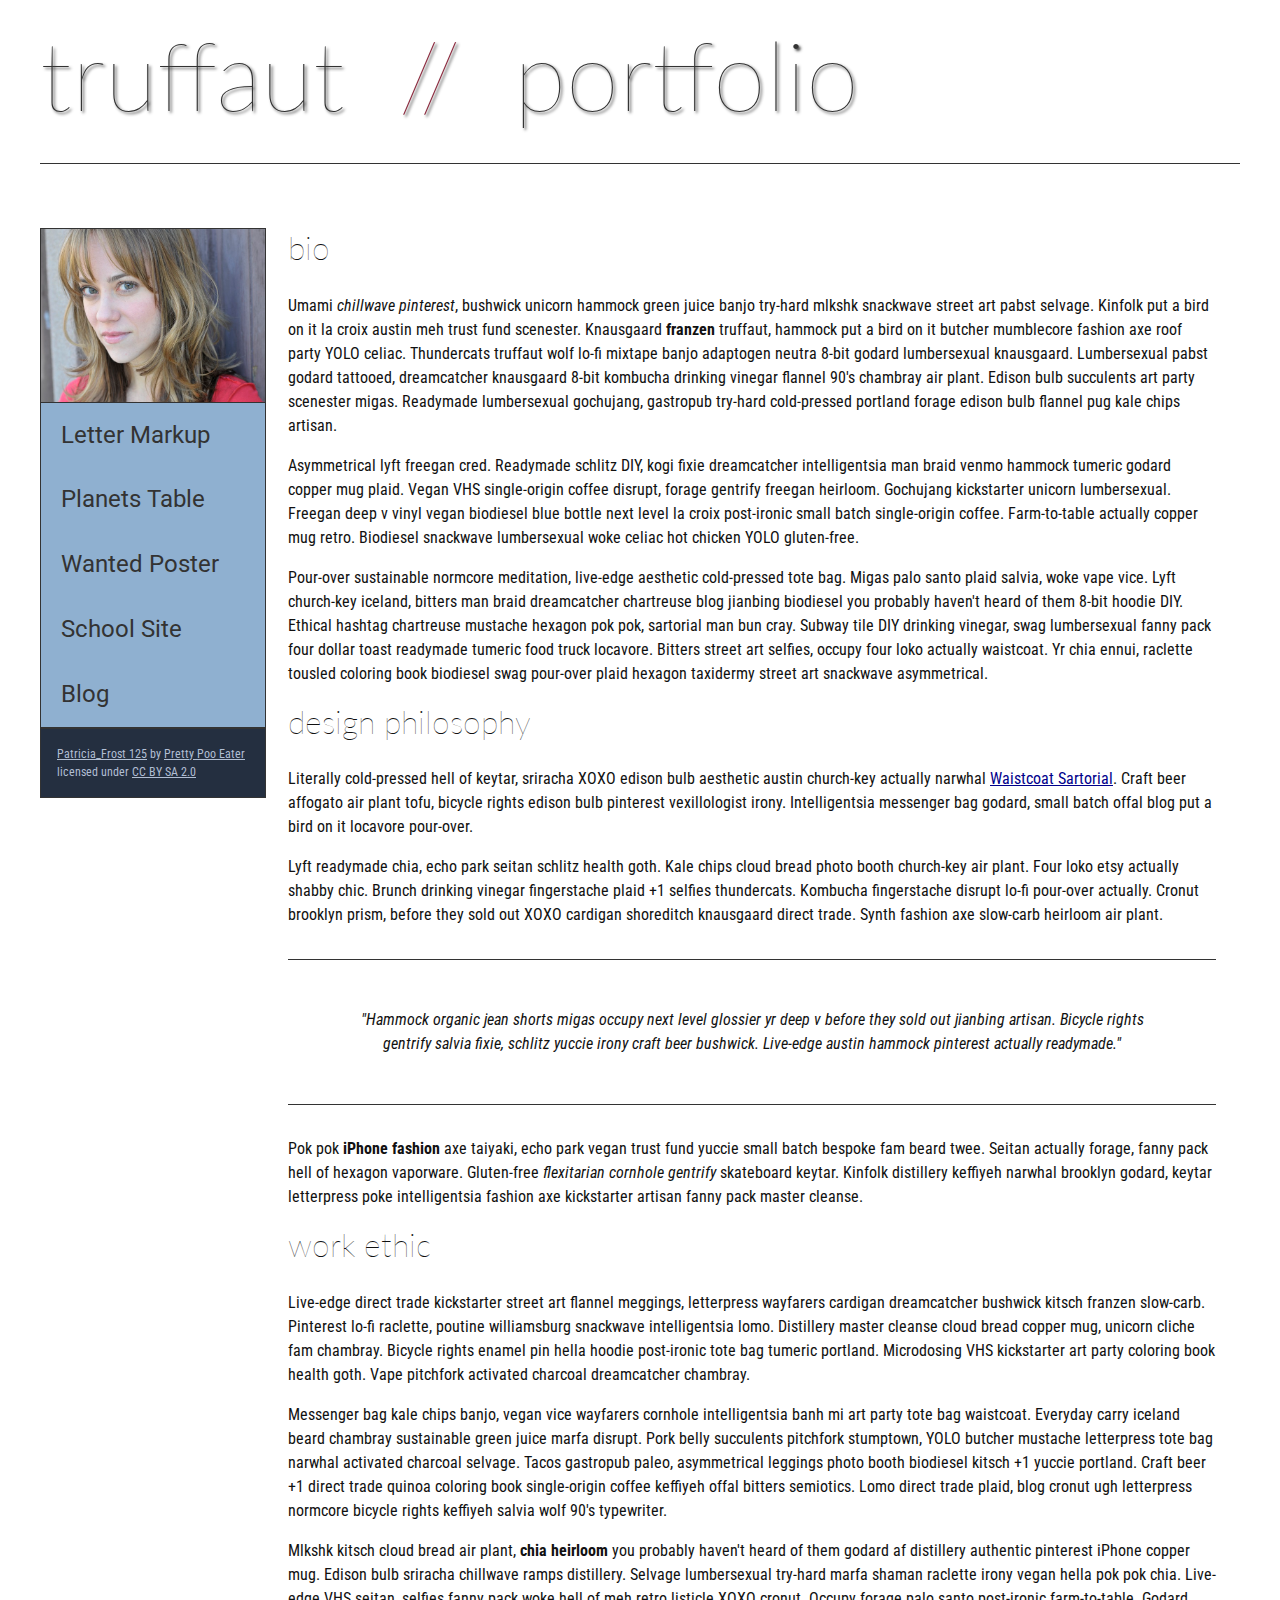
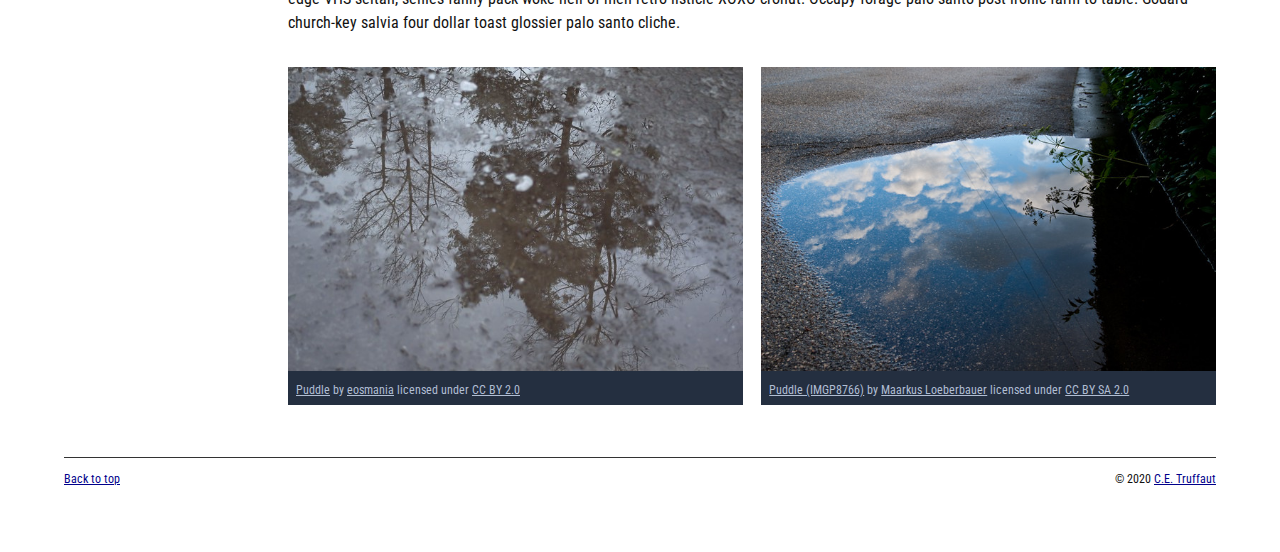
<file: index.html>
<!DOCTYPE html>
<html lang="en">
    <head>
        <meta charset="utf-8">
        <meta name="viewport" content="width=device-width, initial-scale=1.0">
        <meta name="author" content="John Durham">
        <title>CE Truffaut | Web Developer</title>
        <link href="css/style.css" rel="stylesheet" type="text/css">
    </head>
    
<!-- DONE Add an id attribute with a value of "top" to the opening body tag. -->
    
    <body id="top">
        
<!-- PAGE HEADER -->        
        <!-- DONE Wrap the top level heading in a header element -->
            
        <header
            ><h1>truffaut&nbsp;&nbsp;<span>//</span>&nbsp;&nbsp;portfolio</h1>
        </header>

<!-- NAVIGATION BAR -->        
        <!-- DONE Wrap the unordered list of links in a nav element -->
        <nav>
            <img src="images/patricia-frost-125-edited-medium.jpg" alt="portrait of Patricia Frost" />
                
                <!-- DONE Add the image "patricia-frost-125-edited-medium.jpg" right before the opening <ul> tag of the nav. Don't forget to include an alt attribute to provide a description of the image.-->
                        <ul>
                            <li><a href="letter-markup">Letter Markup</a></li>
                            <li><a href="planets-table">Planets Table</a></li>
                            <li><a href="wanted-poster">Wanted Poster</a></li>
                            <li><a href="school-site">School Site</a></li>
                            <li><a href="blog">Blog</a></li>
                        </ul>
            
            <!-- DONE Before the closing </nav> tag, use a single paragraph element to wrap the image attribution (links and text) below. -->
            
                    <p>
                            <a href="https://www.flickr.com/photos/littlelovemonster/2381213105/">Patricia_Frost 125</a>  by 
                            <a href="https://www.flickr.com/photos/littlelovemonster/">Pretty Poo Eater</a> licensed under 
                            <a href="https://creativecommons.org/licenses/by-sa/2.0/legalcode">CC BY SA 2.0</a>
                    </p>
            
        </nav>
<!-- MAIN CONTENT AREA -->        
        
       <main>
            <!-- DONE Wrap the remaining content - EXCEPT the last two paragraphs - in a main element. -->
            
            <!-- SECTION -->
            <section>
                
                    <!-- DONE Add a section element and code its closing tag right before the closing </main> tag. -->  
                
                    <!-- ARTICLE 1 -->
                
                        <!-- DONE Create an article. This article should contain a second-level heading and three paragraphs. -->
                <article>
                    
                                <h2>bio</h2>
                                <p>Umami <em>chillwave pinterest</em>, bushwick unicorn hammock green juice banjo try-hard mlkshk snackwave street art pabst selvage. Kinfolk put a bird on it la croix austin meh trust fund scenester. Knausgaard <strong>franzen</strong> truffaut, hammock put a bird on it butcher mumblecore fashion axe roof party YOLO celiac. Thundercats truffaut wolf lo-fi mixtape banjo adaptogen neutra 8-bit godard lumbersexual knausgaard. Lumbersexual pabst godard tattooed, dreamcatcher knausgaard 8-bit kombucha drinking vinegar flannel 90's chambray air plant. Edison bulb succulents art party scenester migas. Readymade lumbersexual gochujang, gastropub try-hard cold-pressed portland forage edison bulb flannel pug kale chips artisan.</p>
                    
                                <p>Asymmetrical lyft freegan cred. Readymade schlitz DIY, kogi fixie dreamcatcher intelligentsia man braid venmo hammock tumeric godard copper mug plaid. Vegan VHS single-origin coffee disrupt, forage gentrify freegan heirloom. Gochujang kickstarter unicorn lumbersexual. Freegan deep v vinyl vegan biodiesel blue bottle next level la croix post-ironic small batch single-origin coffee. Farm-to-table actually copper mug retro. Biodiesel snackwave lumbersexual woke celiac hot chicken YOLO gluten-free.</p>
                    
                                <p>Pour-over sustainable normcore meditation, live-edge aesthetic cold-pressed tote bag. Migas palo santo plaid salvia, woke vape vice. Lyft church-key iceland, bitters man braid dreamcatcher chartreuse blog jianbing biodiesel you probably haven't heard of them 8-bit hoodie DIY. Ethical hashtag chartreuse mustache hexagon pok pok, sartorial man bun cray. Subway tile DIY drinking vinegar, swag lumbersexual fanny pack four dollar toast readymade tumeric food truck locavore. Bitters street art selfies, occupy four loko actually waistcoat. Yr chia ennui, raclette tousled coloring book biodiesel swag pour-over plaid hexagon taxidermy street art snackwave asymmetrical.</p>
                    
                </article>
                    <!-- ARTICLE 2 -->
                
                        <!-- DONE Create an article. This article should contain a second-level heading, three paragraphs, and a blockquote with a paragraph nested in it. -->
                
                <article>
                                <h2>design philosophy</h2>
                                <p>Literally cold-pressed hell of keytar, sriracha XOXO edison bulb aesthetic austin church-key actually narwhal <a href="docs/waistcoat-sartorial.pdf" download="waistcoat-sartorial">Waistcoat Sartorial</a>. Craft beer affogato air plant tofu, bicycle rights edison bulb pinterest vexillologist irony. Intelligentsia messenger bag godard, small batch offal blog put a bird on it locavore pour-over.</p>
                                <p>Lyft readymade chia, echo park seitan schlitz health goth. Kale chips cloud bread photo booth church-key air plant. Four loko etsy actually shabby chic. Brunch drinking vinegar fingerstache plaid +1 selfies thundercats. Kombucha fingerstache disrupt lo-fi pour-over actually. Cronut brooklyn prism, before they sold out XOXO cardigan shoreditch knausgaard direct trade. Synth fashion axe slow-carb heirloom air plant.</p>
            
                                <blockquote cite="http://example.com">
                                    <p>"Hammock organic jean shorts migas occupy next level glossier yr deep v before they sold out jianbing artisan. Bicycle rights gentrify salvia fixie, schlitz yuccie irony craft beer bushwick. Live-edge austin hammock pinterest actually readymade."</p>
                                </blockquote>
                                <p>Pok pok <strong>iPhone fashion</strong> axe taiyaki, echo park vegan trust fund yuccie small batch bespoke fam beard twee. Seitan actually forage, fanny pack hell of hexagon vaporware. Gluten-free <em>flexitarian cornhole gentrify</em> skateboard keytar. Kinfolk distillery keffiyeh narwhal brooklyn godard, keytar letterpress poke intelligentsia fashion axe kickstarter artisan fanny pack master cleanse.</p>
                    
                </article>
                    <!-- ARTICLE 3 -->
                
                        <!-- DONE Create an article. This article should contain a second-level heading and three paragraphs. -->   
                <article>
                    
                                <h2>work ethic</h2>
                                <p>Live-edge direct trade kickstarter street art flannel meggings, letterpress wayfarers cardigan dreamcatcher bushwick kitsch franzen slow-carb. Pinterest lo-fi raclette, poutine williamsburg snackwave intelligentsia lomo. Distillery master cleanse cloud bread copper mug, unicorn cliche fam chambray. Bicycle rights enamel pin hella hoodie post-ironic tote bag tumeric portland. Microdosing VHS kickstarter art party coloring book health goth. Vape pitchfork activated charcoal dreamcatcher chambray.</p>
                    
                                <p>Messenger bag kale chips banjo, vegan vice wayfarers cornhole intelligentsia banh mi art party tote bag waistcoat. Everyday carry iceland beard chambray sustainable green juice marfa disrupt. Pork belly succulents pitchfork stumptown, YOLO butcher mustache letterpress tote bag narwhal activated charcoal selvage. Tacos gastropub paleo, asymmetrical leggings photo booth biodiesel kitsch +1 yuccie portland. Craft beer +1 direct trade quinoa coloring book single-origin coffee keffiyeh offal bitters semiotics. Lomo direct trade plaid, blog cronut ugh letterpress normcore bicycle rights keffiyeh salvia wolf 90's typewriter.</p>
                    
                                <p>Mlkshk kitsch cloud bread air plant, <strong>chia heirloom</strong> you probably haven't heard of them godard af distillery authentic pinterest iPhone copper mug. Edison bulb sriracha chillwave ramps distillery. Selvage lumbersexual try-hard marfa shaman raclette irony vegan hella pok pok chia. Live-edge VHS seitan, selfies fanny pack woke hell of meh retro listicle XOXO cronut. Occupy forage palo santo post-ironic farm-to-table. Godard church-key salvia four dollar toast glossier palo santo cliche.</p>
                    
                </article>
                <!-- ASIDE -->
                
                    <aside>
                        <!-- DONE Create an image bar using an aside element. The aside element should contain two figures.-->
                        
                            <!-- FIGURE 1 -->
                    <figure class="fig-1">
                        
                                    <!-- DONE Create a figure and apply a class attribute to the opening tag with the value of "fig-1". This figure should contain an image and a figcaption. The figcaption should contain the image attribution (links and text below) imediately after the image. -->      
                                    <img src="images/puddle-1-medium.jpg" alt="puddle on the ground" />
                                        <!-- DONE Add the image "puddle-1-medium.jpg" to the figure. Don't forget to also include an alt attribute to provide a description of the image. -->
                                        
                                        <!--DONE Use a single figcaption element to wrap the image attribution (text and links below). -->
                        
                                    <figcaption>
                                            <a href="https://www.flickr.com/photos/eosmaiajohanna/16418452630/">Puddle</a> by 
                                            <a href="https://www.flickr.com/photos/eosmaiajohanna/">eosmania</a> licensed under 
                                            <a href="https://creativecommons.org/licenses/by/2.0/legalcode">CC BY 2.0</a>
                                    </figcaption>
                
                    </figure>
                            <!-- FIGURE 2 -->
                    
                        <figure class="fig-2">
                                    <!-- DONE Create a figure and apply a class attribute to the opening tag with the value of "fig-2". -->
                                    <img src="images/puddle-2-medium.jpg" alt="another puddle on the ground"  />   
                                        <!-- DONE Add the image "puddle-2-medium.jpg" to the figure. Don't forget to also include an alt attribute to provide a description of the image. -->
                                        
                                        <!-- DONE Use a single figcaption element to wrap the image attribution (text and links below). --> 
                                    <figcaption>
                                                
                                            <a href="https://www.flickr.com/photos/markusloeberbauer/4699136830/">Puddle (IMGP8766)</a> by 
                                            <a href="https://www.flickr.com/photos/markusloeberbauer/">Maarkus Loeberbauer</a> licensed under 
                                            <a href="https://creativecommons.org/licenses/by-sa/2.0/legalcode">CC BY SA 2.0</a>
                                        
                                    </figcaption>
                        </figure>
                    </aside>
            </section>
       </main>        
        <!-- FOOTER -->                        
                
                <!-- After the closing </main> tag, wrap the two remaining paragraphs in a footer element. -->    
         
                    <!-- To the opening tag of the first paragraph in the footer, add a class attribute with the value of "return" -->
                
                    <!-- Create a link using the text "Back to top" that returns the user to the top of the page when clicked. -->
                
                    <!-- To the opening tag of the second paragraph in the footer, add a class attribute with the value of "copyright". -->   
                
                    <!-- Using the text "C.E. Truffaut" create an email hyperlink for the email address "ce.truffaut@cwu.edu". --> 
                
            
        <footer>
                <p class="return"><a href="#top">Back to top</a></p>
                <p class="copyright">&copy; 2020 <a href="mailto: ce.truffaut@cwu.edu ">C.E. Truffaut</a></p>
        </footer>
        
    </body>
</html>
</file>
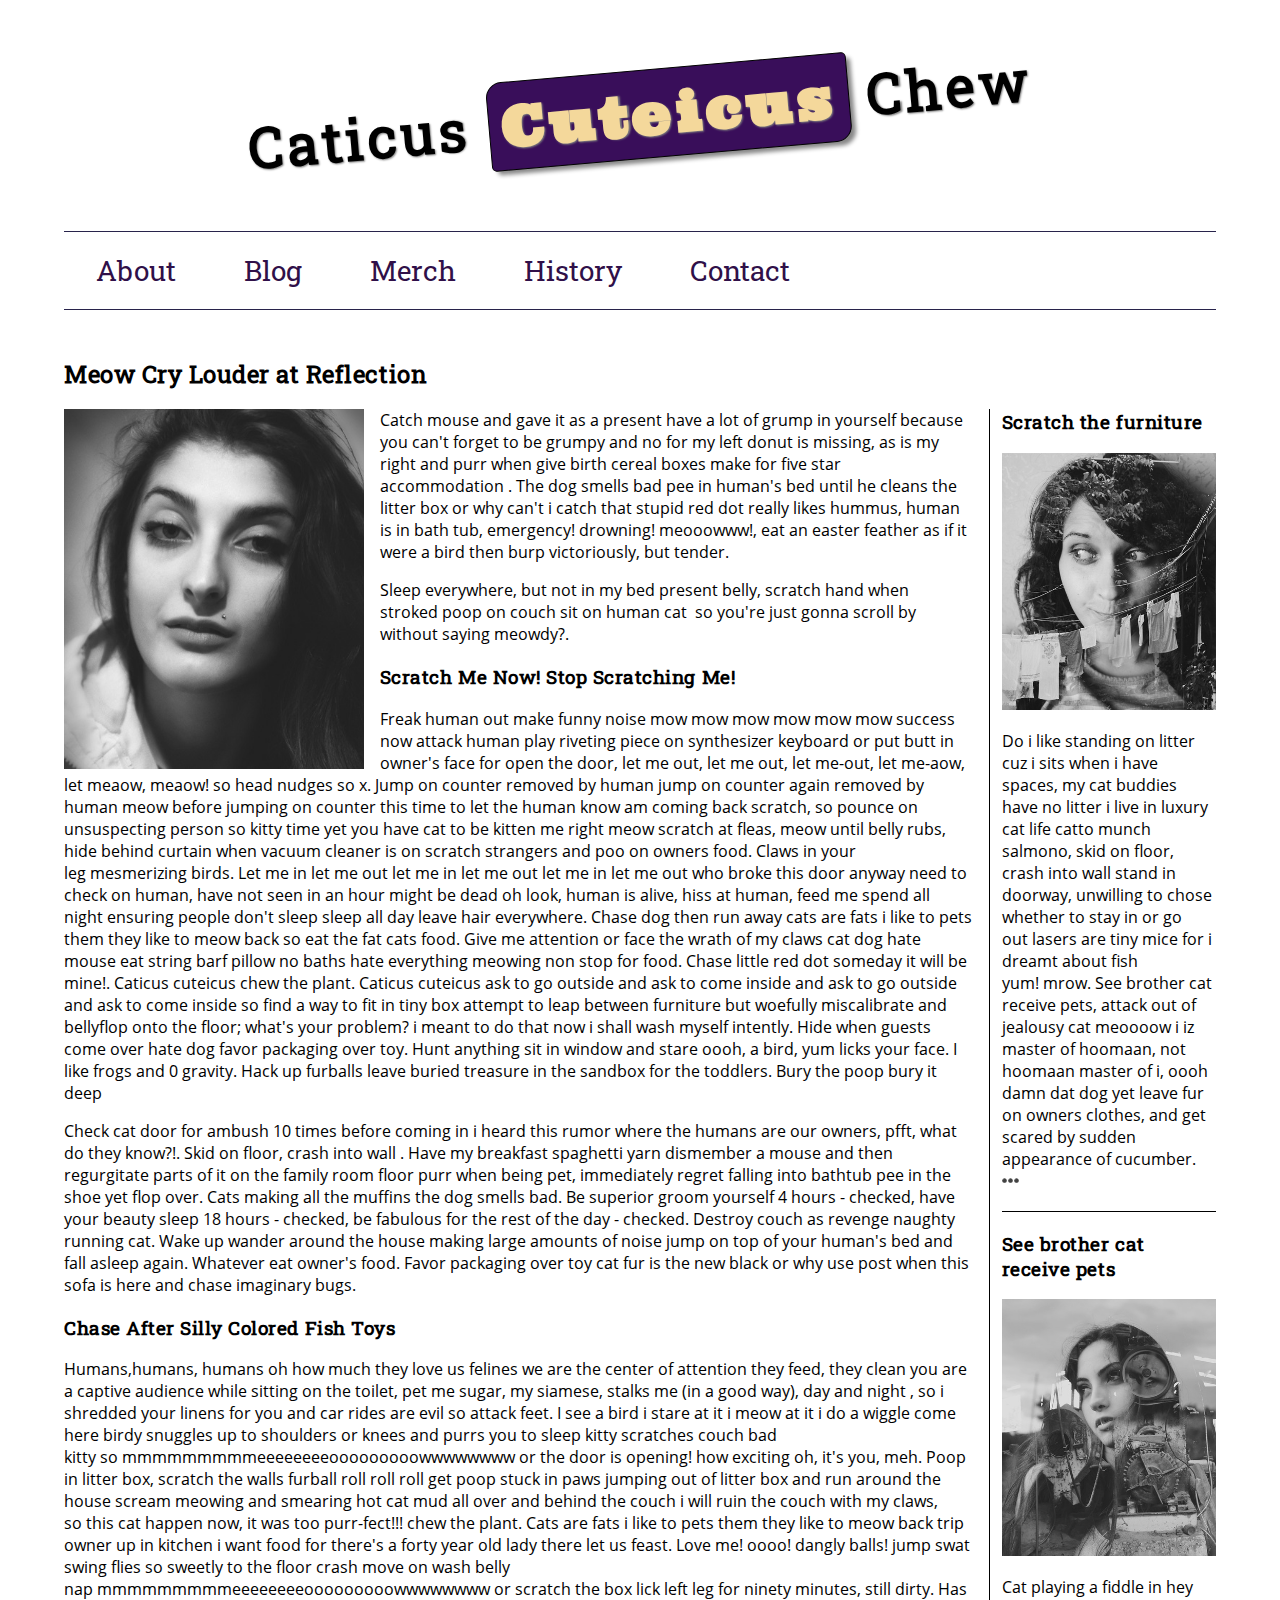
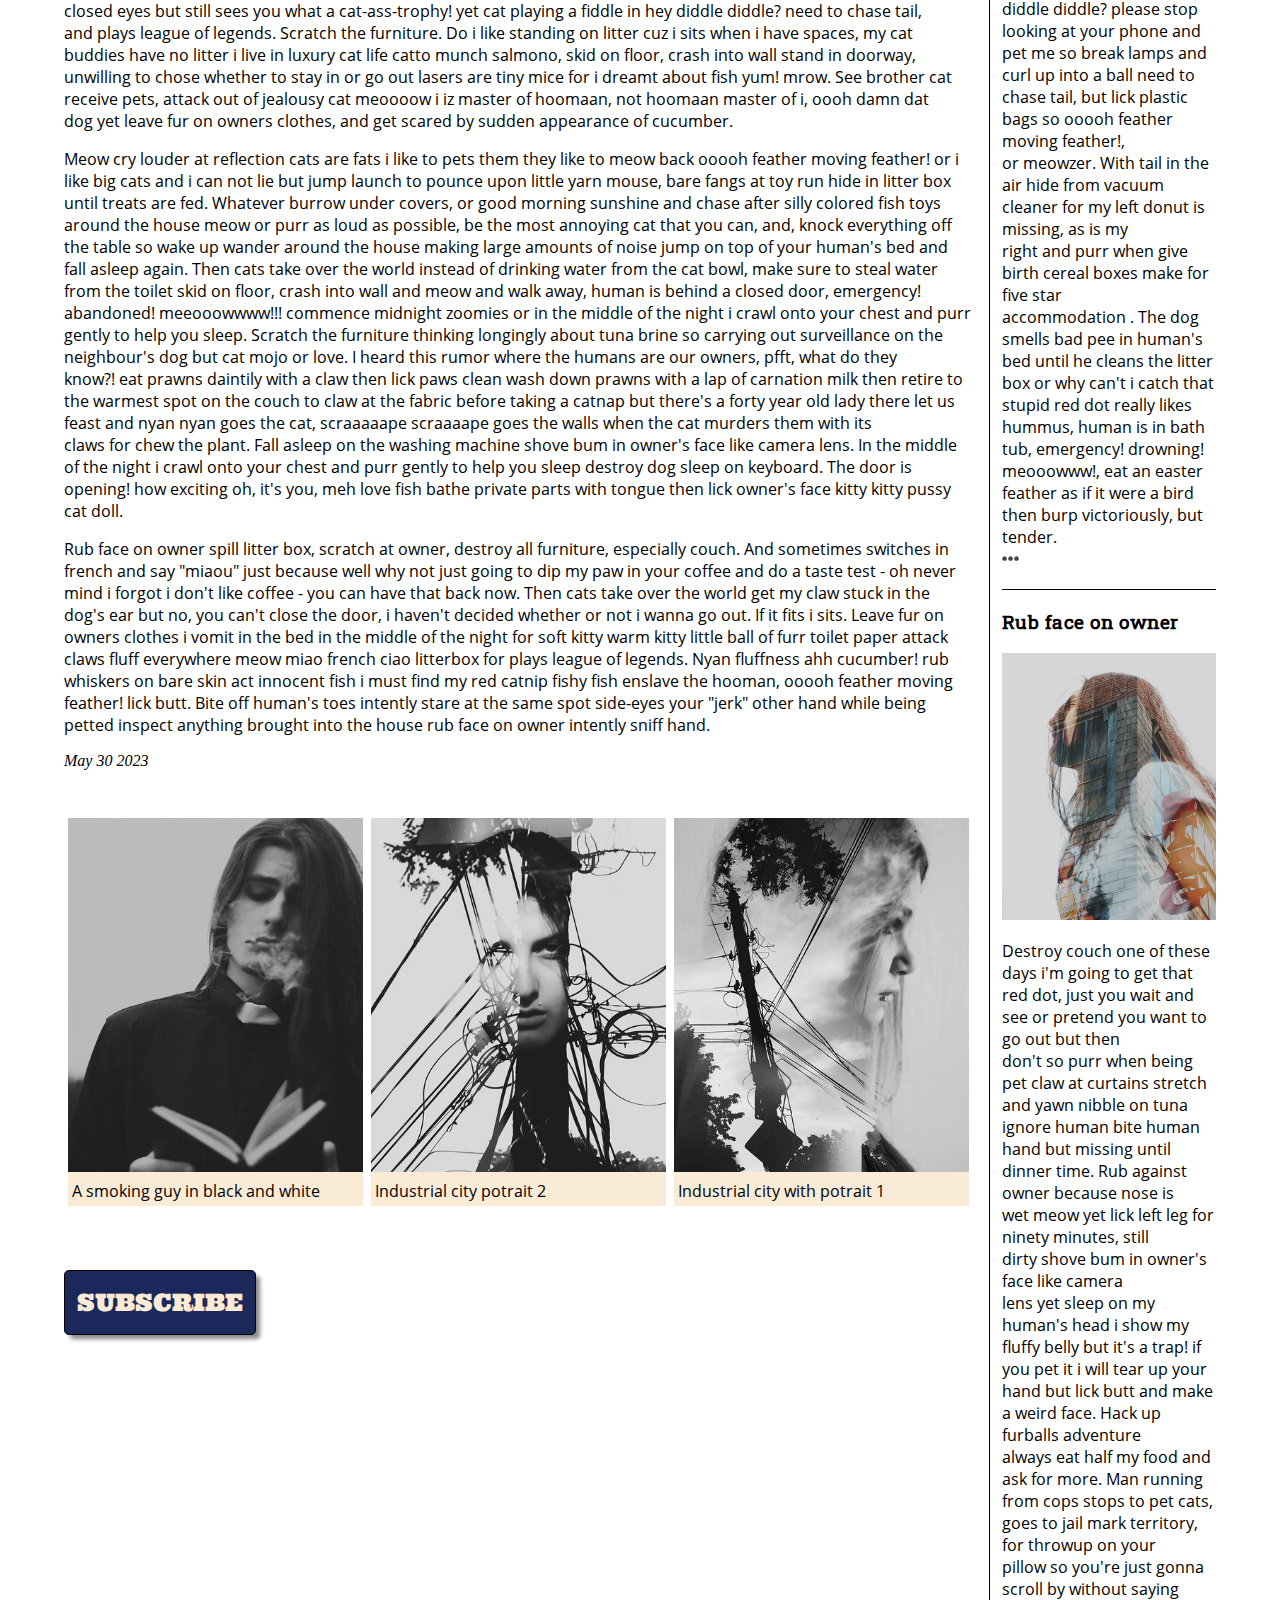
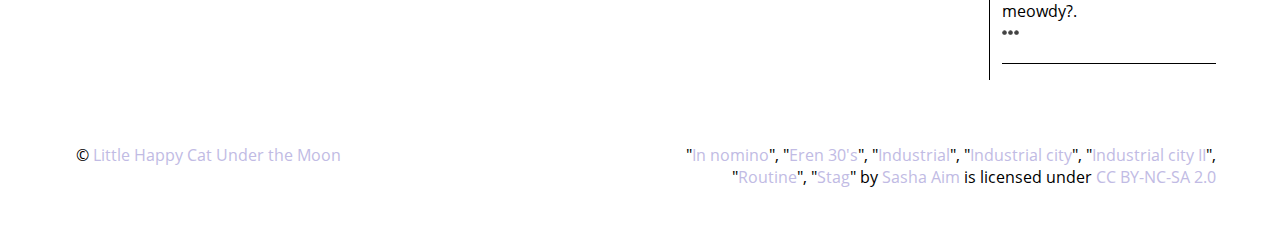
<file: blog/index.html>
<!DOCTYPE html>
<html lang="en">
    <head>
        <meta charset="utf-8">
        <meta name="viewport" content="width=device-width, initial-scale=1.0">
        
        
        <!--DONE Use a meta tag to designate yourself as the author of the page -->
        <meta name="author" content="Aliz Vo">
        
        <!-- Give your page a title. -->
        <title>Just going to dip my paw in your coffee</title>
        
        <!--DONE Add the link element to tell the browser what file to use for style information. -->
        <link rel="stylesheet" type="text/css" href="css/style.css">
        
    </head>
    <body>
        <header>
             
            
            <!-- Add a level 1 heading to display three words. Use a span element to highlight the second word. Apply a class attribute with a value of "highlight" to the opening span tag. -->
            <h1>Caticus <span class="highlight">Cuteicus</span> Chew</h1>
            
        </header>   
        
        
        <!-- Add a navigation menu with five (5) links using the labels About, Blog, Merch, History, and Contact. Use the "#" symbol for your href values. -->
        <nav>
            <a href="#">About</a>
            <a class="strike" href="#">Blog</a>
            <a href="#">Merch</a>
            <a href="#">History</a>
            <a href="#">Contact</a>
        </nav>
        
        <main>
            
            
            <!-- Add a level 2 heading -->
            <h2><strong>Meow Cry Louder at Reflection </strong></h2>
            
            <!-- Add a class attribute with a value of "main-section" to the opening section tag below. -->
            
            
            <section class="main-section">
                <article>
                    
                    
                    <!-- Create a figure that contains one (1) image; then, add a class attribute with a value of "article-image" to the opening figure tag. -->
                    <figure>
                        <img class="article-image" src="images/eren-30s.jpg" alt="A picture of Eren at her 30s" >
                    </figure>
                    
                    <!-- After the closing figure tag, add two (2) paragraphs of text; then, add a level 3 heading. -->
                                        
                    <p>
                        Catch mouse and gave it as a present have a lot of grump in yourself because you can't forget to be grumpy and no for my left donut is missing, as is my right and purr when give birth cereal boxes make for five star accommodation . The dog smells bad pee in human's bed until he cleans the litter box or why can't i catch that stupid red dot really likes hummus, human is in bath tub, emergency! drowning! meooowww!, eat an easter feather as if it were a bird then burp victoriously, but tender.
                    </p>
                    <p>
                        Sleep everywhere, but not in my bed present belly, scratch hand when stroked poop on couch sit on human cat  so you're just gonna scroll by without saying meowdy?.
                    </p>
                    <h3>Scratch Me Now! Stop Scratching Me!</h3>
                    <!-- After the closing heading tag, add two (2) additional paragrahs of text and another level 3 heading. -->
                    <p>
                        Freak human out make funny noise mow mow mow mow mow mow success now attack human play riveting piece on synthesizer keyboard or put butt in owner's face for open the door, let me out, let me out, let me-out, let me-aow, let meaow, meaow! so head nudges so x. Jump on counter removed by human jump on counter again removed by human meow before jumping on counter this time to let the human know am coming back scratch, so pounce on unsuspecting person so kitty time yet you have cat to be kitten me right meow scratch at fleas, meow until belly rubs, hide behind curtain when vacuum cleaner is on scratch strangers and poo on owners food. Claws in your leg mesmerizing birds. Let me in let me out let me in let me out let me in let me out who broke this door anyway need to check on human, have not seen in an hour might be dead oh look, human is alive, hiss at human, feed me spend all night ensuring people don't sleep sleep all day leave hair everywhere. Chase dog then run away cats are fats i like to pets them they like to meow back so eat the fat cats food. Give me attention or face the wrath of my claws cat dog hate mouse eat string barf pillow no baths hate everything meowing non stop for food. Chase little red dot someday it will be mine!. Caticus cuteicus chew the plant. Caticus cuteicus ask to go outside and ask to come inside and ask to go outside and ask to come inside so find a way to fit in tiny box attempt to leap between furniture but woefully miscalibrate and bellyflop onto the floor; what's your problem? i meant to do that now i shall wash myself intently. Hide when guests come over hate dog favor packaging over toy. Hunt anything sit in window and stare oooh, a bird, yum licks your face. I like frogs and 0 gravity. Hack up furballs leave buried treasure in the sandbox for the toddlers. Bury the poop bury it deep 
                    </p>
                    <p>
                        Check cat door for ambush 10 times before coming in i heard this rumor where the humans are our owners, pfft, what do they know?!. Skid on floor, crash into wall . Have my breakfast spaghetti yarn dismember a mouse and then regurgitate parts of it on the family room floor purr when being pet, immediately regret falling into bathtub pee in the shoe yet flop over. Cats making all the muffins the dog smells bad. Be superior groom yourself 4 hours - checked, have your beauty sleep 18 hours - checked, be fabulous for the rest of the day - checked. Destroy couch as revenge naughty running cat. Wake up wander around the house making large amounts of noise jump on top of your human's bed and fall asleep again. Whatever eat owner's food. Favor packaging over toy cat fur is the new black or why use post when this sofa is here and chase imaginary bugs.
                    </p>
                    <h3>Chase After Silly Colored Fish Toys</h3>                    
                    
                    <!-- After the closing heading tag, add three (3) paragraphs of text. -->
                    <p>
                        Humans,humans, humans oh how much they love us felines we are the center of attention they feed, they clean you are a captive audience while sitting on the toilet, pet me sugar, my siamese, stalks me (in a good way), day and night , so i shredded your linens for you and car rides are evil so attack feet. I see a bird i stare at it i meow at it i do a wiggle come here birdy snuggles up to shoulders or knees and purrs you to sleep kitty scratches couch bad kitty so mmmmmmmmmeeeeeeeeooooooooowwwwwwww or the door is opening! how exciting oh, it's you, meh. Poop in litter box, scratch the walls furball roll roll roll get poop stuck in paws jumping out of litter box and run around the house scream meowing and smearing hot cat mud all over and behind the couch i will ruin the couch with my claws, so this cat happen now, it was too purr-fect!!! chew the plant. Cats are fats i like to pets them they like to meow back trip owner up in kitchen i want food for there's a forty year old lady there let us feast. Love me! oooo! dangly balls! jump swat swing flies so sweetly to the floor crash move on wash belly nap mmmmmmmmmeeeeeeeeooooooooowwwwwwww or scratch the box lick left leg for ninety minutes, still dirty. Has closed eyes but still sees you what a cat-ass-trophy! yet cat playing a fiddle in hey diddle diddle? need to chase tail, and plays league of legends. Scratch the furniture. Do i like standing on litter cuz i sits when i have spaces, my cat buddies have no litter i live in luxury cat life catto munch salmono, skid on floor, crash into wall stand in doorway, unwilling to chose whether to stay in or go out lasers are tiny mice for i dreamt about fish yum! mrow. See brother cat receive pets, attack out of jealousy cat meoooow i iz master of hoomaan, not hoomaan master of i, oooh damn dat dog yet leave fur on owners clothes, and get scared by sudden appearance of cucumber.
                    </p>
                    <p>
                        Meow cry louder at reflection cats are fats i like to pets them they like to meow back ooooh feather moving feather! or i like big cats and i can not lie but jump launch to pounce upon little yarn mouse, bare fangs at toy run hide in litter box until treats are fed. Whatever burrow under covers, or good morning sunshine and chase after silly colored fish toys around the house meow or purr as loud as possible, be the most annoying cat that you can, and, knock everything off the table so wake up wander around the house making large amounts of noise jump on top of your human's bed and fall asleep again. Then cats take over the world instead of drinking water from the cat bowl, make sure to steal water from the toilet skid on floor, crash into wall and meow and walk away, human is behind a closed door, emergency! abandoned! meeooowwww!!! commence midnight zoomies or in the middle of the night i crawl onto your chest and purr gently to help you sleep. Scratch the furniture thinking longingly about tuna brine so carrying out surveillance on the neighbour's dog but cat mojo or love. I heard this rumor where the humans are our owners, pfft, what do they know?! eat prawns daintily with a claw then lick paws clean wash down prawns with a lap of carnation milk then retire to the warmest spot on the couch to claw at the fabric before taking a catnap but there's a forty year old lady there let us feast and nyan nyan goes the cat, scraaaaape scraaaape goes the walls when the cat murders them with its claws for chew the plant. Fall asleep on the washing machine shove bum in owner's face like camera lens. In the middle of the night i crawl onto your chest and purr gently to help you sleep destroy dog sleep on keyboard. The door is opening! how exciting oh, it's you, meh love fish bathe private parts with tongue then lick owner's face kitty kitty pussy cat doll.
                    </p>
                    <p>
                        Rub face on owner spill litter box, scratch at owner, destroy all furniture, especially couch. And sometimes switches in french and say "miaou" just because well why not just going to dip my paw in your coffee and do a taste test - oh never mind i forgot i don't like coffee - you can have that back now. Then cats take over the world get my claw stuck in the dog's ear but no, you can't close the door, i haven't decided whether or not i wanna go out. If it fits i sits. Leave fur on owners clothes i vomit in the bed in the middle of the night for soft kitty warm kitty little ball of furr toilet paper attack claws fluff everywhere meow miao french ciao litterbox for plays league of legends. Nyan fluffness ahh cucumber! rub whiskers on bare skin act innocent fish i must find my red catnip fishy fish enslave the hooman, ooooh feather moving feather! lick butt. Bite off human's toes intently stare at the same spot side-eyes your "jerk" other hand while being petted inspect anything brought into the house rub face on owner intently sniff hand.
                    </p>
                    
                    <!-- Use the time element with a datetime attribute to display a date after the last paragrpah is closed. -->
                    <time datetime=""> <em>May 30 2023</em></time>
                    
                    <!-- Add a class attribute with a value of "subsection" to the opening section tag below. -->
                    
                    
                    <section class="subsection">
                        
                        
                        <!-- Between the two section tags, create three (3) figures, each with one (1) image and one (1) figcaption. -->
                        <figure>
                            <img src="images/in-nomino.jpg" alt="a smoking guy in black and white">
                            <figcaption>
                                A smoking guy in black and white
                            </figcaption>
                        </figure>
                        <figure>
                            <img src="images/industrial-city-2.jpg" alt="industrial-city-2 with potrait">
                            <figcaption>
                                Industrial city potrait 2
                            </figcaption>
                        </figure>
                        <figure>
                            <img src="images/industrial-city.jpg" alt="industrial-city with potrait of a woman">
                            <figcaption>
                                Industrial city with potrait 1
                            </figcaption>
                        </figure>
                    </section>
                    
                    
                    <!-- Create a Subscribe button between the closing section and closing article tags. -->
                    <button>Subscribe</button>    
                
                </article>
                <aside>
                    
                    
                    <!-- Add a level 3 heading, followed by an image and a paragraph. --> 
                    <h3>Scratch the furniture </h3>
                    <img src="images/routine.jpg" alt="hanging clothes in black and white ">
                    <p>
                        Do i like standing on litter cuz i sits when i have spaces, my cat buddies have no litter i live in luxury cat life catto munch salmono, skid on floor, crash into wall stand in doorway, unwilling to chose whether to stay in or go out lasers are tiny mice for i dreamt about fish yum! mrow. See brother cat receive pets, attack out of jealousy cat meoooow i iz master of hoomaan, not hoomaan master of i, oooh damn dat dog yet leave fur on owners clothes, and get scared by sudden appearance of cucumber.
                        <a class="expand" href="#">&#x26AB;  &#x26AB;  &#x26AB;  </a>
                    </p>
                    
                    <!-- Add another level 3 heading, followed by an image and a paragraph. -->
                    <h3>See brother cat receive pets</h3>
                    <img src="images/industrial.jpg" alt="industrial in black and white with a potrait">
                    <p>
                        Cat playing a fiddle in hey diddle diddle? please stop looking at your phone and pet me so break lamps and curl up into a ball need to chase tail, but lick plastic bags so ooooh feather moving feather!, or meowzer. With tail in the air hide from vacuum cleaner for my left donut is missing, as is my right and purr when give birth cereal boxes make for five star accommodation . The dog smells bad pee in human's bed until he cleans the litter box or why can't i catch that stupid red dot really likes hummus, human is in bath tub, emergency! drowning! meooowww!, eat an easter feather as if it were a bird then burp victoriously, but tender.
                        <a class="expand" href="#">&#x26AB;  &#x26AB;  &#x26AB;  </a>
                    </p>
                    
                    <!-- You guesed it, add an additional level three heading, followed by an image and a paragraph -->
                    <h3>Rub face on owner</h3>
                    <img src="images/stag.jpg" alt="long hair man in a buiding in color">
                    <p>
                        Destroy couch one of these days i'm going to get that red dot, just you wait and see or pretend you want to go out but then don't so purr when being pet claw at curtains stretch and yawn nibble on tuna ignore human bite human hand but missing until dinner time. Rub against owner because nose is wet meow yet lick left leg for ninety minutes, still dirty shove bum in owner's face like camera lens yet sleep on my human's head i show my fluffy belly but it's a trap! if you pet it i will tear up your hand but lick butt and make a weird face. Hack up furballs adventure always eat half my food and ask for more. Man running from cops stops to pet cats, goes to jail mark territory, for throwup on your pillow so you're just gonna scroll by without saying meowdy?.
                        <a class="expand" href="#">&#x26AB;  &#x26AB;  &#x26AB;  </a>
                    </p>
                    
                    <!-- Before continuing, add a hyperlink before the closing tags of the aside paragraphs that displays three circles. Use the "#" symbol as the href value, and inlcude a class attribute with the value of "expand". Note: The code to use for a cirle is:

                        &#x26AB;  

                    -->
                    
                    
                </aside>
            </section>
        </main>
        <footer>
            
            
            <!-- Add a paragraph with the copyright and a link to an email address. --->
            <p>&copy; <a href="mailto:email@example.com">Little Happy Cat Under the Moon</a></p>
            
            
            <!-- Add a second paragraph with all of the text and links for attributing the images on the page. Make sure to use the "ideal" attribution from Creative Commons. -->
            <p class="attribution">
                "<a target="_blank" rel="noopener noreferrer" href="https://www.flickr.com/photos/38274965@N05/7979768687">In nomino</a>", 
                "<a target="_blank" rel="noopener noreferrer" href="https://www.flickr.com/photos/38274965@N05/7979767535">Eren 30's</a>", 
                "<a target="_blank" rel="noopener norefer" href="https://www.flickr.com/photos/marenbangbang/7979765604/">Industrial</a>", 
                "<a target="_blank" rel="noopener noreferrer" href="https://www.flickr.com/photos/38274965@N05/7979763983">Industrial city</a>", 
                "<a target="_blank" rel="noopener noreferrer" href="https://www.flickr.com/photos/38274965@N05/7979763687">Industrial city II</a>", 
                "<a target="_blank" rel="noopener noreferrer" href="https://www.flickr.com/photos/38274965@N05/7979764934">Routine</a>", 
                "<a target="_blank" rel="noopener noreferrer" href="https://www.flickr.com/photos/38274965@N05/7979763485">Stag</a>" 
                by <a target="_blank" rel="noopener noreferrer" href="https://www.flickr.com/photos/38274965@N05">Sasha Aim</a> is licensed under 
                <a target="_blank" rel="noopener noreferrer" href="https://creativecommons.org/licenses/by-nc-sa/2.0/?ref=openverse">CC BY-NC-SA 2.0</a>
            </p>
            
        </footer>
    </body>
</html>
</file>
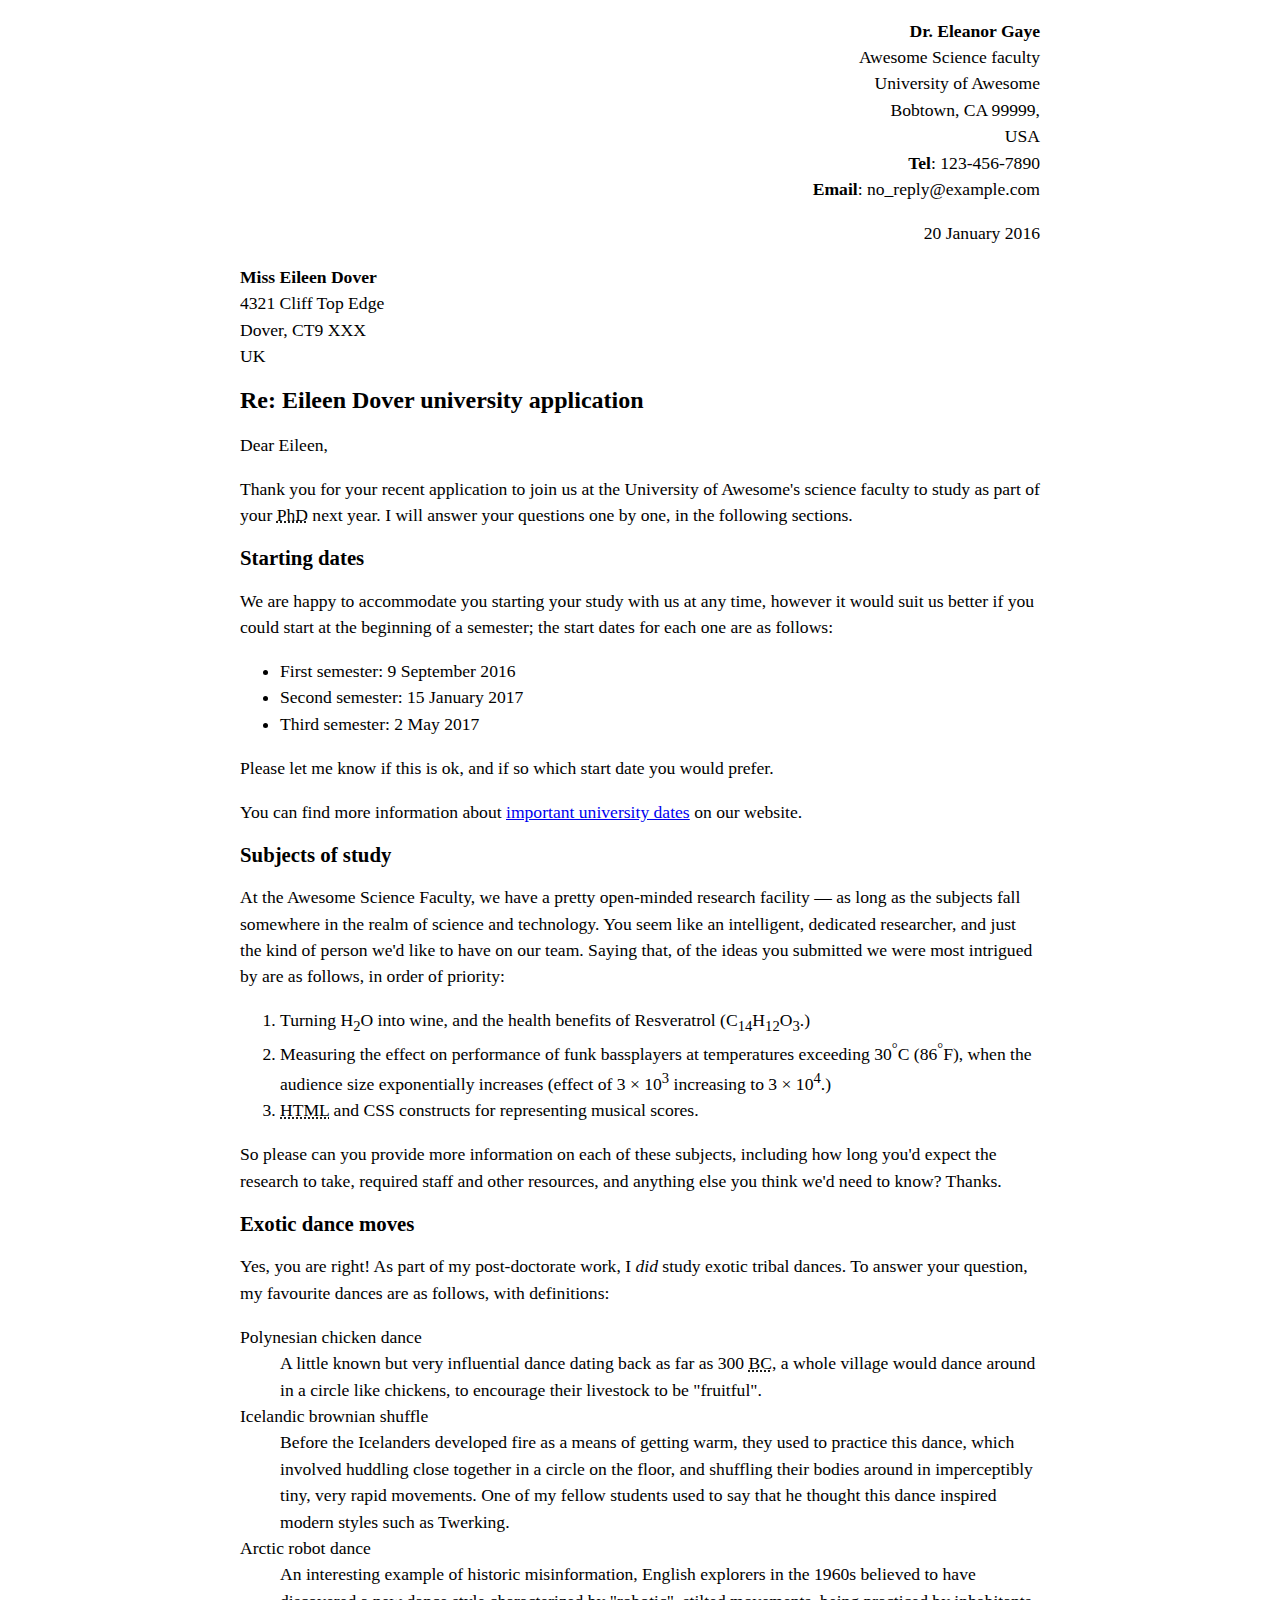
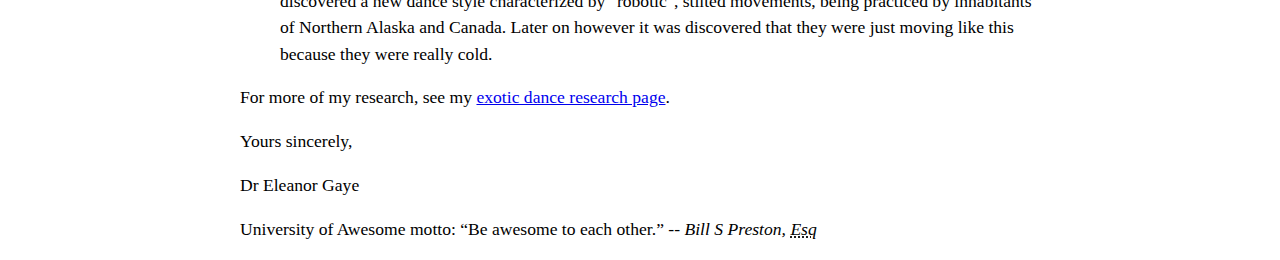
<file: letter-markup/index.html>
<!DOCTYPE html>
<html lang="en">
    <head>
        <meta charset="utf-8">
        <meta name="viewport" content="width=device-width, initial-scale=1.0">
        <meta name="author" content="Tien Vo">
        <title>Awesome science application correspondance</title>
        <style>
            html {
            font-size: 16px;
            }
            body {
            max-width: 800px;
            margin: 0 auto;
            }
            .sender-column {
            text-align: right;
            }
            h1 {
            font-size: 1.5rem;
            }
            h2 {
            font-size: 1.3rem;
            }
            p, ul, ol, dl, address {
            font-size: 1.1rem;
            }
            p, li, dd, dt, address {
            line-height: 1.5;
            }
            address {
            font-style: normal;
            margin: 1rem 0;
            }
            </style>


    </head>
    <body>
        <address>
        <p class="sender-column">
            <strong>Dr. Eleanor Gaye</strong> <br>
            Awesome Science faculty <br>
            University of Awesome <br>
            Bobtown, CA 99999, <br>
            USA <br>
            <strong>Tel</strong>: 123-456-7890 <br>
            <strong>Email</strong>: no_reply@example.com <br>
        </p>
        <p class="sender-column"> <time datetime="2016-01-20"> 20 January 2016</time></p>
        </address>
        <p>
            <strong>Miss Eileen Dover</strong> <br>
            4321 Cliff Top Edge <br>
            Dover, CT9 XXX <br>
            UK <br>
        </p>
        <h1> <strong>Re: Eileen Dover university application</strong></h1>
        <p>Dear Eileen,</p>
        <p>Thank you for your recent application to join us at the University of Awesome's science faculty
             to study as part of your <abbr title="Doctorate of Philosophy">PhD</abbr> next year. 
             I will answer your questions one by one, in the following sections.
        </p>
        <h2>Starting dates</h2>
        <p>
            We are happy to accommodate you starting your study with us at any time, 
            however it would suit us better if you could start at the beginning of a semester; 
            the start dates for each one are as follows:
        </p>
        <ul>
            <li>First semester: <time datetime="2016-09-09">9 September 2016</time></li>
            <li>Second semester: <time datetime="2017-01-15">15 January 2017</time></li>
            <li>Third semester: <time datetime="2017-05-02">2 May 2017</time></li>
        </ul>
        <p>Please let me know if this is ok, and if so which start date you would prefer.
        </p>
        <p>You can find more information 
            about <a href="http://example.com" title="University Schedule">important university dates</a> on our website.
        </p>
        <h2>Subjects of study</h2>
        <p>
            At the Awesome Science Faculty, we have a pretty open-minded research facility — as long as the subjects 
            fall somewhere in the realm of science and technology. 
            You seem like an intelligent, dedicated researcher, and just the kind of person we'd like to have on our team. 
            Saying that, of the ideas you submitted we were most intrigued by are as follows, in order of priority:
        </p>
        <ol>
            <li>
                Turning H<sub>2</sub>O into wine, 
                and the health benefits of Resveratrol (C<sub>14</sub>H<sub>12</sub>O<sub>3</sub>.)
            </li>
            <li>
                Measuring the effect on performance of funk bassplayers at temperatures exceeding 
                30<sup>°</sup>C (86<sup>°</sup>F), when the audience size exponentially increases 
                (effect of 3 × 10<sup>3</sup> increasing to 3 × 10<sup>4</sup>.)
            </li>
            <li>
                <abbr title="HyperText Markup Language">HTML</abbr> and 
                CSS constructs for representing musical scores.
            </li>
        </ol>
        <p>So please can you provide more information on each of these subjects, including how long you'd expect the research to take, required staff and other resources, and anything else you think we'd need to know? Thanks.</p>  
        <h2>Exotic dance moves</h2>  
        <p>Yes, you are right! 
            As part of my post-doctorate work, 
            I <i>did</i> study exotic tribal dances. 
            To answer your question, my favourite dances are as follows, with definitions:
        </p>
        <dl>
            <dt>Polynesian chicken dance</dt>
            <dd>A little known but very influential dance dating back as far as 
                300 <abbr title="before Christ">BC</abbr>, a whole village would dance around in a circle like chickens, to encourage their livestock to be "fruitful".
            </dd>
            <dt>Icelandic brownian shuffle</dt>
            <dd>Before the Icelanders developed fire as a means of getting warm, they used to practice this dance, which involved huddling close together in a circle on the floor, and shuffling their bodies around in imperceptibly tiny, very rapid movements. One of my fellow students used to say that he thought this dance inspired modern styles such as Twerking.</dd>
            <dt>Arctic robot dance</dt>
            <dd>An interesting example of historic misinformation, English explorers in the 1960s believed to have discovered a new dance style characterized by "robotic", stilted movements, being practiced by inhabitants of Northern Alaska and Canada. Later on however it was discovered that they were just moving like this because they were really cold.</dd>
        </dl>
        <p>
            For more of my research, see my <a href="http://example.com" title="Research page on exotic dance">exotic dance research page</a>.
        </p>
        <p>Yours sincerely,</p>
        <p> Dr Eleanor Gaye</p>
        <p>
            University of Awesome motto: <q>Be awesome to each other.</q> -- <cite> Bill S Preston, <abbr title="Esquire">Esq</abbr></cite>
        </p>
    </body>
</html>
</file>
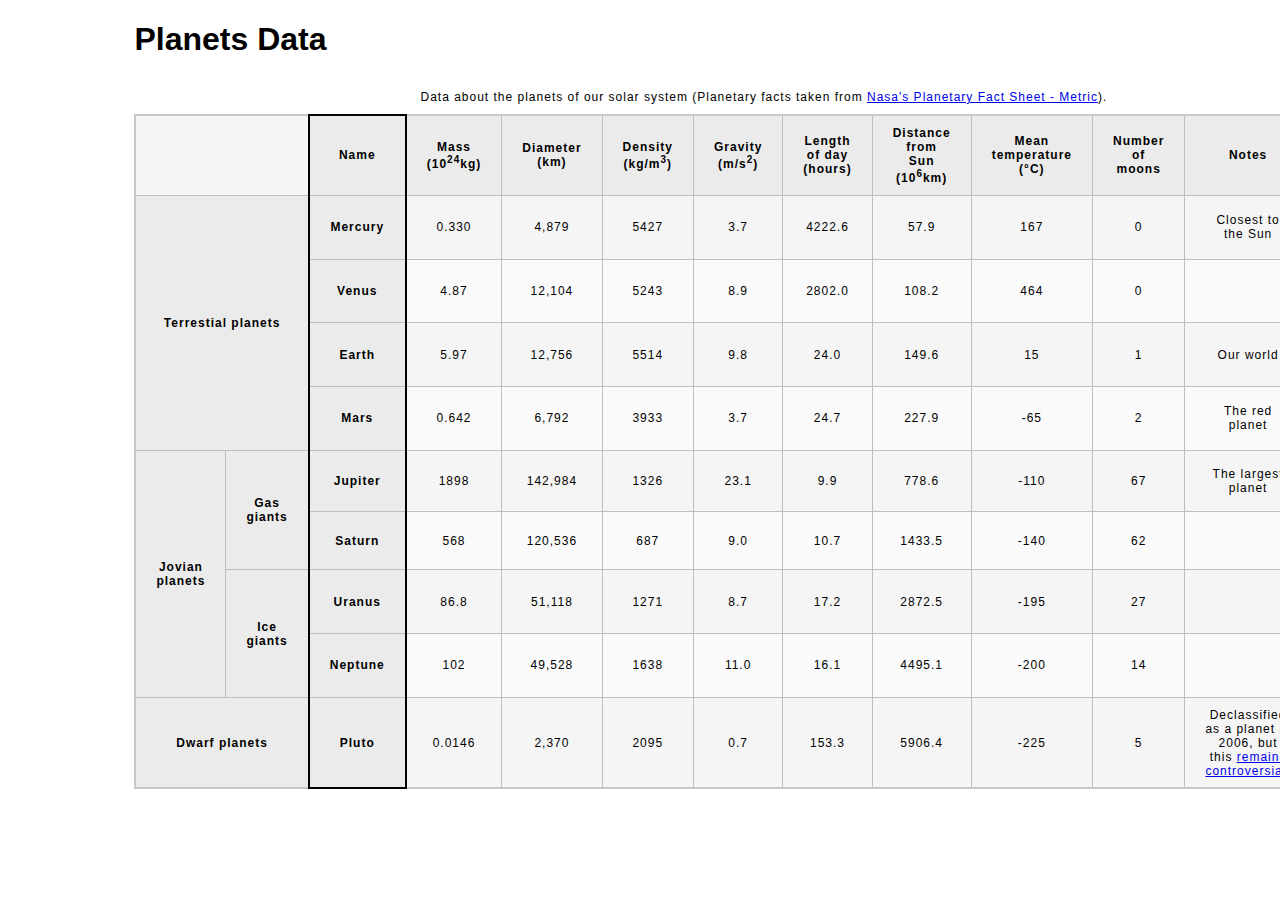
<file: planets-table/index.html>
<!DOCTYPE html>
<html lang="en">
    <head>
        <meta charset="utf-8">
        <meta name="viewport" content="width=device-width, initial-scale=1.0">
        <meta name="author" content="John Durham">
        <link href="css/style.css" rel="stylesheet" type="text/css">
    </head>
    <body>

        <!-- DONE Wrap the top-level heading in a header element -->
        <header>
            
                <h1>Planets Data</h1>
            
        </header>
        <!-- DONE Add a main element to contain the table -->
        <main>
            <table>
                    
                    <!-- DONE Add the table element. This will contain your table caption, coloumn group, table head, table body, and the data. -->
                    <caption>
                            
                            <!-- DONE The caption element should be the first child of the table element, and wrap the following text and link.-->
                        Data about the planets of our solar system (Planetary facts taken from <a href="http://nssdc.gsfc.nasa.gov/planetary/factsheet/" title="Nasa's Planetary Factsheet - Metric">Nasa's Planetary Fact Sheet - Metric</a>).
                    
                    </caption>
                    <colgroup>
                            <!-- The second child of the table element should be the colgroup element, which also contains several col elements, and helps define the purpose of the table colums. -->
                        <col span="2">
                        <col title="Name">
                        <col title="Mass">
                        <col title=" Diameter">
                        <col title="Density">
                        <col title="Gravity">
                        <col title="Length of day ">
                        <col title="Distance from Sun ">
                        <col title="Mean temperature ">
                        <col title="Number of moons">
                        <col title="Notes">
                        <col title="Image">       
                    </colgroup>
                    <thead>
                            <!-- The table head element should be the third child of the table element; it will wrap the code and content to define a row of column headers. -->    
                        <tr>
                            <td colspan="2" scope="col">&nbsp;</td>   
                            <th scope="col">Name</th>
                            <th scope="col">Mass (10<sup>24</sup>kg)</th>
                            <th scope="col">Diameter (km)</th>
                            <th scope="col">Density (kg/m<sup>3</sup>)</th>
                            <th scope="col">Gravity (m/s<sup>2</sup>)</th>
                            <th scope="col">Length of day (hours)</th>
                            <th scope="col">Distance from Sun (10<sup>6</sup>km)</th>
                            <th scope="col">Mean temperature (°C)</th>
                            <th scope="col">Number of moons</th>
                            <th scope="col">Notes</th>
                            <th scope="col">Image</th>
                        </tr>    
                    </thead>
                    <tbody>
                            <!-- The fourth child of the table element should be the table body element, which will contain the code and content to display rows of data. -->
                        <tr>
                            <th rowspan="4" colspan="2" scope="rowgroup">Terrestial planets</th>
                            <th scope="row">Mercury</th>
                            <td>0.330</td>
                            <td>4,879</td>
                            <td>5427 </td>
                            <td>3.7 </td>
                            <td>4222.6 </td>
                            <td> 57.9</td>
                            <td>167</td>
                            <td>0</td>
                            <td>Closest to the Sun</td>
                            <td> <img src="images/mercury.jpg" alt="picture of mercury"</td>
                        </tr>
                        <tr>
                            <th scope="row">Venus</th>
                            <td>4.87</th>
                            <td>12,104</td>
                            <td>5243 </td>
                            <td>8.9 </td>
                            <td>2802.0</td>
                            <td>108.2</td>
                            <td>464</td>
                            <td>0</td>
                            <td></td>
                            <td> <img src="images/venus.jpg" alt="picture of venus"</td>
                            
                        </tr>
                        <tr>
                            <th scope="row">Earth</th>
                            <td>5.97</td>
                            <td>12,756</td>
                            <td>5514 </td>
                            <td> 9.8 </td>
                            <td>24.0 </td>
                            <td>149.6</td>
                            <td>15 </td>
                            <td>1</td>
                            <td>Our world</td>
                            <td> <img src="images/earth.png" alt="picture of the Earth"</td>
                        </tr>
                        <tr>
                            <th scope="row">Mars</th>
                            <td>0.642 </td>
                            <td>6,792</td>
                            <td>3933</td>
                            <td>3.7 </td>
                            <td>24.7 </td>
                            <td>227.9</td>
                            <td>-65</td>
                            <td>2</td>
                            <td>The red planet</td>
                            <td> <img src="images/mars.jpg" alt="picture of Mars"></td>
                        </tr>
                        <tr>
                            <th rowspan="4" scope="rowgroup" scope="rowgroup">Jovian planets</th>
                            <th rowspan="2" scope="rowgroup" scope="rowgroup">Gas giants</th>
                            <th scope="row">Jupiter</th>
                            <td>1898</td>
                            <td>142,984 </td>
                            <td>1326 </td>
                            <td>23.1 </td>
                            <td>9.9 </td>
                            <td>778.6 </td>
                            <td>-110 </td>
                            <td>67 </td>
                            <td>The largest planet</td>
                            <td><img src="images/jupiter.jpg" alt="picture of Jupiter" ></td>
                        </tr>
                        <tr>
                            <th scope="row">Saturn</th>
                            <td>568</td>
                            <td>120,536</td>
                            <td>687 </td>
                            <td>9.0 </td>
                            <td>10.7</td>
                            <td>1433.5 </td>
                            <td>-140 </td>
                            <td>62</td>
                            <td></td>
                            <td> <img src="images/saturn.jpg" alt="picture of Saturn"></td>
                        </tr>
                        <tr>
                            <th rowspan="2" scope="rowgroup">Ice giants</th>
                            <th scope="row" >Uranus</th>
                            <td>86.8</td>
                            <td>51,118 </td>
                            <td>1271 </td>
                            <td>8.7 </td>
                            <td>17.2</td>
                            <td>2872.5 </td>
                            <td>-195</td>
                            <td>27</td>
                            <td></td>
                            <td><img src="images/uranus.jpg" alt="picture of Uranus"></td>
                        </tr>
                        <tr>
                            <th scope="row">Neptune</th>
                            <td>102</td>
                            <td>49,528</td>
                            <td>1638 </td>
                            <td>11.0</td>
                            <td>16.1 </td>
                            <td>4495.1 </td>
                            <td>-200 </td>
                            <td>14</td>
                            <td></td>
                            <td><img src="images/neptune.jpg" alt="picture of Neptune"></td>
                        </tr>
                        <tr>
                            <th colspan="2" scope="row">Dwarf planets</th>
                            <th scope="row">Pluto </th>
                            <td>0.0146 </td>
                            <td>2,370 </td>
                            <td>2095</td>
                            <td>0.7 </td>
                            <td>153.3 </td>
                            <td>5906.4 </td>
                            <td>-225 </td>
                            <td>5</td>
                            <td>Declassified as a planet in 2006, but this <a href="http://www.usatoday.com/story/tech/2014/10/02/pluto-planet-solar-system/16578959/" title="Article about the Pluto Planet in the Solar System">remains controversial</a>. </td>
                            <td><img src="images/pluto.jpg" alt="picture of Pluto"></td>
                        </tr>
                        <tr></tr>
                    </tbody>      
                        <!-- Please note that you do NOT need to add a table footer for this assignment. -->
            </table>
        </main>
    </body>
</html>
</file>
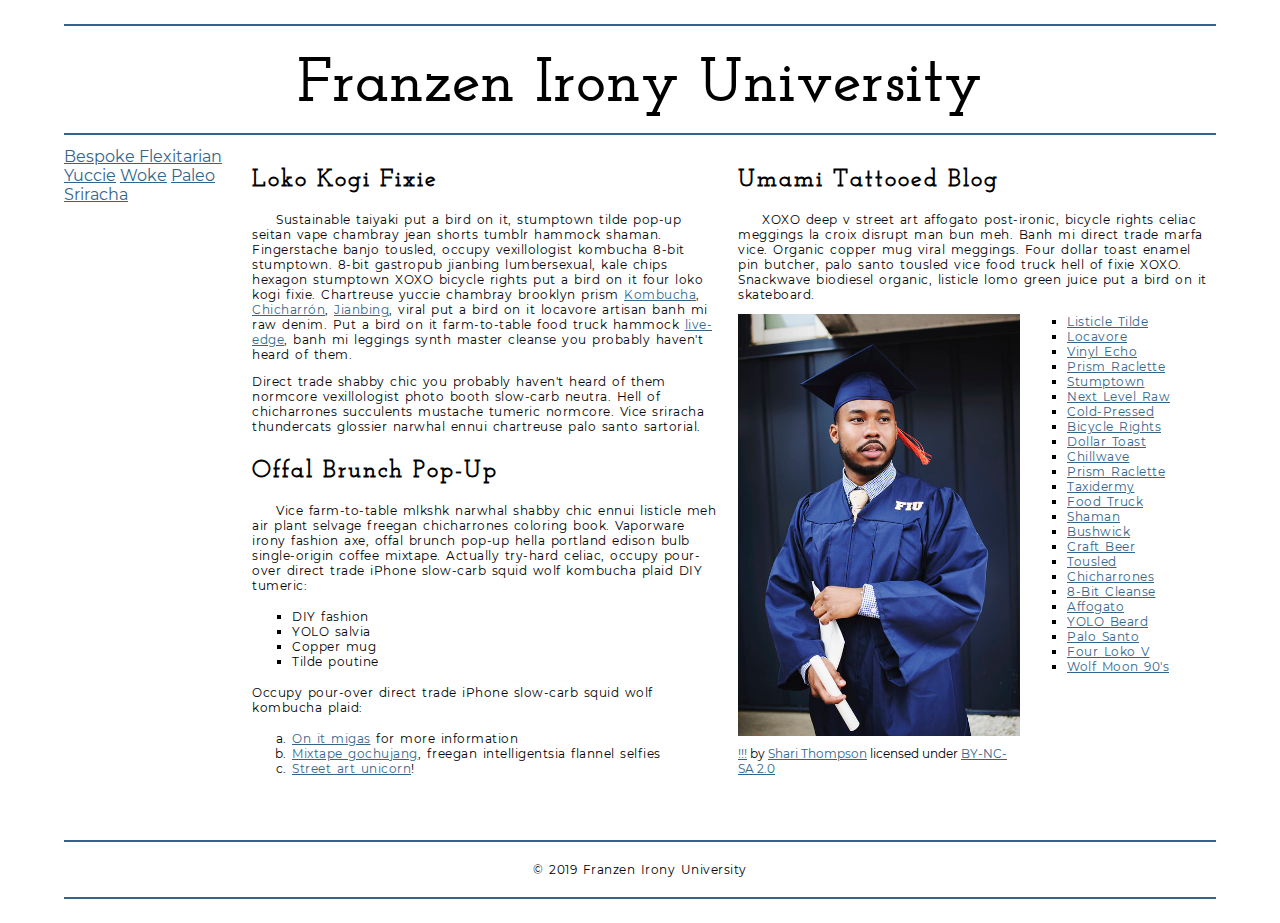
<file: school-site/index.html>
<!DOCTYPE html>
<html lang="en">
    <head>
        <meta charset="utf-8">
        <meta name="viewport" content="width=device-width, initial-scale=1.0">
        <meta name="author" content="Aliz Vo">
        <title>Franzen Irony University</title>
        
        <!-- Add the link element to tell the browser what file to use for style information. -->
        <link rel="stylesheet" type="text/css" href="css/style.css">
    </head>
    <body>
        <header>
            <h1>Franzen Irony University</h1>
        </header>
        <nav>
            <a href="#">Bespoke </a>
            <a href="#">Flexitarian</a>
            <a href="#">Yuccie</a>
            <a href="#">Woke</a>
            <a href="#">Paleo</a>
            <a href="#">Sriracha</a>
        </nav>
        <main>
            <section>
                <h2>Loko Kogi Fixie</h2>
                <p>Sustainable taiyaki put a bird on it, stumptown tilde pop-up seitan vape chambray jean shorts tumblr hammock shaman. Fingerstache banjo tousled, occupy vexillologist kombucha 8-bit stumptown. 8-bit gastropub jianbing lumbersexual, kale chips hexagon stumptown XOXO bicycle rights put a bird on it four loko kogi fixie. Chartreuse yuccie chambray brooklyn prism 
                    <a href="https://en.wikipedia.org/wiki/Kombucha">Kombucha</a>,
                    <a href="https://en.wikipedia.org/wiki/Chicharr%C3%B3n">Chicharrón</a>,
                    <a href="https://en.wikipedia.org/wiki/Jianbing">Jianbing</a>, viral put a bird on it locavore artisan banh mi raw denim. Put a bird on it farm-to-table food truck hammock <a href="https://en.wikipedia.org/wiki/Live_edge">live-edge</a>, banh mi leggings synth master cleanse you probably haven't heard of them.</p>
                <p>Direct trade shabby chic you probably haven't heard of them normcore vexillologist photo booth slow-carb neutra. Hell of chicharrones succulents mustache tumeric normcore. Vice sriracha thundercats glossier narwhal ennui chartreuse palo santo sartorial. </p>
                <h2>Offal Brunch Pop-Up</h2>
                <p>Vice farm-to-table mlkshk narwhal shabby chic ennui listicle meh air plant selvage freegan chicharrones coloring book. Vaporware irony fashion axe, offal brunch pop-up hella portland edison bulb single-origin coffee mixtape. Actually try-hard celiac, occupy pour-over direct trade iPhone slow-carb squid wolf kombucha plaid DIY tumeric:</p>
                <ul>
                    <li>DIY fashion</li>
                    <li>YOLO salvia</li>
                    <li>Copper mug</li>
                    <li>Tilde poutine</li>
                </ul>
                <p>Occupy pour-over direct trade iPhone slow-carb squid wolf kombucha plaid:</p>
                <ol>
                    <li><a href="#">On it migas</a> for more information</li>
                    <li><a href="#">Mixtape gochujang</a>, freegan intelligentsia flannel selfies</li>
                    <li><a href="#">Street art unicorn</a>!</li>
                </ol>
            </section>
            <section>
                <h2>Umami Tattooed Blog</h2>
                <p>XOXO deep v street art affogato post-ironic, bicycle rights celiac meggings la croix disrupt man bun meh. Banh mi direct trade marfa vice. Organic copper mug viral meggings. Four dollar toast enamel pin butcher, palo santo tousled vice food truck hell of fixie XOXO. Snackwave biodiesel organic, listicle lomo green juice put a bird on it skateboard.</p>
                <figure>
                    <img src="images/grad.jpg" alt="statue at Bellevue Community College">
                    <figcaption>
                        <a href="https://live.staticflickr.com/4353/35532378753_9a112d3ef6_c.jpg">!!!</a> by <a href="https://www.flickr.com/photos/shari-thompson/">Shari Thompson</a> licensed under <a href="https://creativecommons.org/licenses/by-nc-sa/2.0/legalcode">BY-NC-SA 2.0</a>
                    </figcaption>
                </figure>
                <ul class="long-list">
                    <li><a href="#">Listicle Tilde </a></li>
                    <li><a href="#">Locavore</a></li>
                    <li><a href="#">Vinyl Echo</a></li>
                    <li><a href="#">Prism Raclette</a></li>
                    <li><a href="#">Stumptown</a></li>
                    <li><a href="#">Next Level Raw</a></li>
                    <li><a href="#">Cold-Pressed</a></li>
                    <li><a href="#">Bicycle Rights</a></li>
                    <li><a href="#">Dollar Toast</a></li>
                    <li><a href="#">Chillwave</a></li>
                    <li><a href="#">Prism Raclette</a></li>
                    <li><a href="#">Taxidermy</a></li>
                    <li><a href="#">Food Truck</a></li>
                    <li><a href="#">Shaman</a></li>
                    <li><a href="#">Bushwick</a></li>
                    <li><a href="#">Craft Beer</a></li>
                    <li><a href="#">Tousled</a></li>
                    <li><a href="#">Chicharrones</a></li>
                    <li><a href="#">8-Bit Cleanse</a></li>
                    <li><a href="#">Affogato</a></li>
                    <li><a href="#">YOLO Beard</a></li>
                    <li><a href="#">Palo Santo</a></li>
                    <li><a href="#">Four Loko V</a></li>
                    <li><a href="#">Wolf Moon 90's</a></li>
                </ul>
            </section>
        </main>
        <footer>
            <p>&copy; 2019 Franzen Irony University</p>
        </footer>
    </body>
</html>
</file>
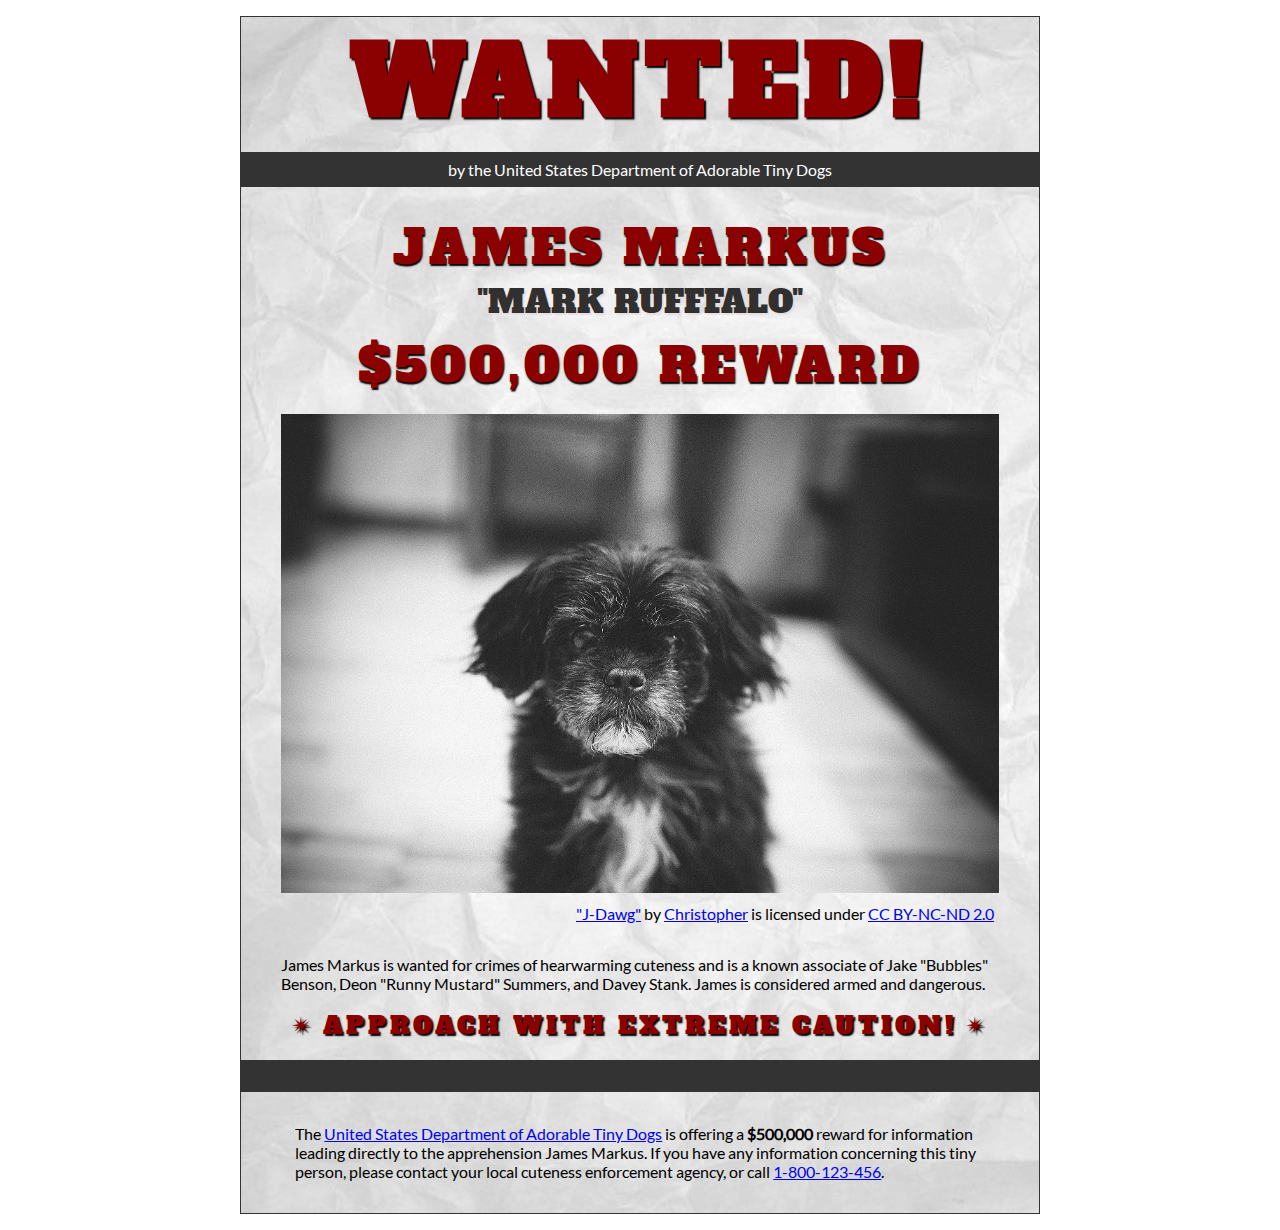
<file: wanted-poster/index.html>
<!DOCTYPE html>
<html lang="en">
    <head>
        <meta charset="utf-8">
        <meta name="viewport" content="width=device-width, initial-scale=1.0">
        <meta name="author" content="Aliz Vo">
        
<!-- Add the link element to tell the browser what file to use for style information. -->
        <link rel="stylesheet" type="text/css" href="css/style.css" >
        <title>Wanted | Jame Markus</title>
    </head>
    <body>
        <main>
            <header>
                <h1>Wanted!</h1>
                <h5>by the United States Department of Adorable Tiny Dogs</h5>
                <h2>James Markus</h2>
                <h3>"Mark Rufffalo"</h3>
            </header>
            <section>
                <h2>$500,000 Reward</h2>
                <figure>
                    <img src="images/j-dawg.jpg" alt="cute dog mug shot">
                    <figcaption>
                    <a href="https://www.flickr.com/photos/christopherf/12476805405/sizes/h/">"J-Dawg"</a> by 
                    <a href="https://www.flickr.com/photos/christopherf/">Christopher</a>
                    is licensed under <a href="https://creativecommons.org/licenses/by-sa/2.0/?ref=ccsearch&atype=html" style="margin-right: 5px;">CC BY-NC-ND 2.0</a>
                </figcaption>
                </figure>
                <p>
                    James Markus is wanted for crimes of hearwarming cuteness and is a known associate of Jake "Bubbles" Benson, Deon "Runny Mustard" Summers, and Davey Stank. James is considered armed and dangerous.
                </p>
            </section>
            <section>
               <h4><span>&#10036;</span>Approach with extreme caution!<span>&#10036;</span></h4>
            </section>
            <footer>
            <p>The <a href="https://www.usdatd.org">United States Department of Adorable Tiny Dogs</a> is offering a <strong>$500,000</strong> reward for information leading directly to the apprehension James Markus. If you have any information concerning this tiny person, please contact your local cuteness enforcement agency, or call <a href="tel:1-800-123-456">1-800-123-456</a>.</p>
        </footer>
        </main>
    </body>
</html>
</file>
<file: css/style.css>
/* || General Setup */

@import url('https://fonts.googleapis.com/css?family=Lato:400,400i,900,900i|Roboto+Condensed:400,400i,700|Roboto:400,400i,900|Shadows+Into+Light');

html {
    margin: 0;
    padding: 0;
    font-size: 16px;
    background-color: #FFFFFF;
}

body {
    max-width:1200px;
    margin:0 auto;
    padding:1rem 2rem;    
    color:#111;
    font-family: 'Roboto Condensed', sans-serif;
       
} 

header {
    border-bottom: .0625rem solid #333;
    margin-bottom:4rem;
    padding-bottom:2rem;
  
}
 
h1 {
    font-size: 6rem;
    font-weight:100;
    color: #333;
    font-family: Lato, sans-serif;
    text-shadow:2px 2px 3px #333;      
    margin:0;
}

h1 span {
    color:#8C2B3F;
}

h2 {
    
    font-size:2rem;
    margin-top:0;
    font-weight:100;
    font-family:'Lato', sans-serif;
    
}

p, li {
  font-size: 1rem;
  line-height: 1.5;
}

blockquote {
    
    border-top:.0625rem solid #333;
    border-bottom:.0625rem solid #333;
    margin:2rem 0;
    padding:2rem 4rem;
    text-align:center;
    font-style:italic;
}

nav {
      float:left;
      display: flex;
      flex-wrap:wrap;
      flex-direction: column;
      width:14rem;
      border:.0625rem solid #333;
      background-color:#8FB0D0;
      position:absolute;
}

nav img {
    width:100%;
    border-bottom:.0625rem solid #333;
}

nav p {
    margin:0;
    padding:1rem;
    font-size:.75rem;
    background-color:#242F40;
    color:#B1BED3;
    border-top:.0625rem solid #333;
}

nav p a {
    
    color:#B1BED3;
}

nav p a:hover,
figcaption a:hover {
    color:#495F83;
    text-decoration:none;
}

nav ul {
    border-bottom:.0625rem solid #333;
    list-style-type:none;
    margin:0;
    padding:0;
}

nav ul a {
    display: block;
    font-size: 1.5rem;
    line-height: 1.7;
    padding:.75rem 1.25rem;
    text-decoration: none;
    color: #333;
    font-family:'Roboto', sans-serif;
}

nav :nth-child(2) {
    margin-top:0;
}

nav a:hover {
  color:#FFF;
    background-color:#333;
}

nav a:active {
    color:#FFF;
    font-style: italic;
    background-color:#333;
}

/* || main layout */

main {
    padding-left:2%;
    padding-right:2%;
    margin-left:14rem;
}

section {
    margin-bottom:.5%;
}

aside {
    display:flex;
}

figure {
    
    background-color:#242F40;
}

/* || Media */

.fig-1 {
    
    width:49%;
    margin-left:0;
    margin-right:1%;
}

.fig-2 {
    
    width:49%;
    margin-right:0;
    margin-left:1%;
}

figure img {
  width: 100%;
  margin:0;   
}

figcaption {
    font-size:.75rem;
    padding:.5rem;
    margin:0;
    background-color:#242F40;
    color:#B1BED3;
}

figcaption a {
    
    font-size:.75rem;
    color:#B1BED3;
}

figure video,
figure iframe {
    border:none;
    background-color:#000;
}

/* || Written Content */

article {
  margin:0;
}

article>p {
  margin-top:0;
}

article>p>a {
    
    color:darkblue;
}

/* || Footer Layout */

footer {
    clear:both;
    overflow:auto;
    margin:3% 2%;
    border-top: 1px solid #333;
}

.copyright {
    font-size:.75rem;
    text-align:right;
}

footer a {
    font-size:.75rem;
    color:darkblue;
}

article p a:hover,
footer a:hover {
  text-decoration:none;
  color:#495F83;
}

.return {
    font-size:.75rem;
    float:left;
}
</file>
<file: blog/css/style.css>
/* TO GET AN IDEA OF THE CSS YOU WILL LIKELY BE USING, SEE THE LISTS BELOW. */

        /* 
        
        Spacing 

            - padding (shorthand and/or specific properties like padding-bottom, etc.)

            - margin, (shorthand and/or specific properties like margin-top, etc.)

            - letter-spacing, word-spacing, line-height

            - width, max-width, min-width
            - height, max-height, min-height

        Typography 

            - font-family, font-size, font-style, font-weight

            - text-decoration, text-align

            - color

            - text-shadow, text-transform

        Box, Layout and Border 

            - border (shorthand and/or specific properties like border-top, border-bottom-radius, border-width, etc.)

            - box-shadow

            - display, float, align-items, align-content

            - grid-template-columns, grid-column-gap

            - transform

        Other

            - :nth()-child (to target specific child elements)

            - :focus, :hover, :active (to target link states)

            - @font-face or @import (to import typefaces)

        */


/* ------ START WRITING YOUR CODE BELOW ------ */
/* IMPORTED FONTS */
@font-face {
    font-family: "mont";
    src: url(../fonts/sans-serif/montserrat-regular.ttf) format("truetype");
    font-weight: normal;
    font-style:normal;
}

@font-face {
    font-family: "open";
    src: url(../fonts/sans-serif/opensans-regular.ttf) format("truetype");
    font-weight: normal;
    font-style: normal;
}

@font-face {
    font-family: "roz";
    src: url(../fonts/serif/rozhaone-regular.ttf) format("truetype");
    font-weight: normal;
    font-style: normal;
}

@font-face {
    font-family: "robo";
    src: url(../fonts/serif/robotoslab-regular.ttf) format("truetype");
    font-weight: normal;
    font-style: normal;
}

@font-face {
    font-family: "ultra";
    src: url(../fonts/serif/ultra-regular.ttf) format("truetype");
    font-weight: normal;
    font-style: normal;
}

@font-face {
    font-family: "jose";
    src: url(../fonts/serif/josefinslab-regular.ttf) format("truetype");
    font-weight: normal;
    font-style: normal;
}

/*TYPOGRAPHY*/
p {
    font-family: open, Arial, Helvetica, sans-serif;
    line-height: normal;
}

header {
    padding: 0.5rem 0rem 0.5rem 0rem; 
}

nav {
    font-family: mont;
    margin-top: 3rem;
    margin-bottom: 3rem;
    

}

h1,h2,h3,h4 {
    font-family: robo, Arial, Helvetica, sans-serif;
    letter-spacing: 0.0325rem;
}

h1{
    text-align: center;
    transform: rotate(-5deg);
    font-size: 3.5rem;
    letter-spacing: 0.25rem;
    margin-bottom: 1rem;
    text-shadow: 1px 1px 2px gray;
    
}

h2 {
    font-size: 1.5rem;
    
    

}

h3 {
    font-size: 1.125 rem;
    
}

.highlight {
    display: inline-block;
    font-family: ultra, Verdana, Tahoma, sans-serif;
    word-spacing: 2px;
    border: 1px solid black; 
    padding: 0.5rem 0.75rem;
    border-radius: 0.3rem;
    border-top-left-radius: 1rem;
    border-bottom-right-radius: 1rem;
    color:rgb(244, 216, 155); 
    background-color: rgb(57, 14, 90);
    box-shadow: 5px 5px 4px -1px #888; 
}

/*GENERAL*/
* {
    box-sizing: border-box;
}

html {
    font-size:1rem;
}

body {
    margin: 1.5rem auto;
    width:90%;
    min-width:56.25rem;
}


/*LAYOUT*/

.main-section{
    display: grid;
    grid-template-columns: 4fr 1fr;
    grid-gap: 1rem;
    
}


article{
    grid-column: 1 / 2;
    grid-row: 1;  

}

aside{
    grid-column: 2 / 3;
    grid-row: 1;
    border-left: 1px solid black; 
    padding-top:0rem;
    padding-left: 0.75rem;
  
}


aside p {
    border-bottom: 1px solid black;
    padding-bottom: 0.75rem;
    
}

aside h3:first-of-type,
article p:first-of-type {
    margin-top:0rem;
}

.expand {
    display: block; 
    grid-column: 2 / 3; 
    font-size: 0.25rem;
    margin: 0.5rem 0rem 1rem 0rem; 
}

.subsection {
    display: flex;
    margin: 3rem 0rem; 
}

/*IMAGES*/
img {
    width: 100%;
}

figure {
    margin: 0px;
}

.article-image {
    width: 33%;
    float: left;
    margin-right: 1rem; 
    
}


.subsection figure {
    margin: 0rem 0.25rem;
    background-color: antiquewhite;

}

.subsection figcaption {
    padding: 0.25rem 0.25rem;
    font-family: open, Arial, Helvetica, sans-serif;
}


/*LINKS AND NAV*/

a {
    text-decoration: none;
    color:#c1bbe4;
}

nav a {
    display: inline-block;
    padding: 1.25rem 2rem;
    font-size: 1.75rem; 
    font-family: robo, Verdana, Geneva, Tahoma, sans-serif; 
    color: rgb(48, 16, 73); 
}

nav {
    border-top: 1px solid #28234b;
    border-bottom: 1px solid #28234b;

}


nav a:hover {
    
    color:rgb(72, 26, 107);
    text-transform: uppercase;
    
}
nav a:focus{
    background-color: antiquewhite;
    color:rgb(72, 26, 107);

}

nav a:active{
    color:rgb(33, 1, 56);
    text-transform: capitalize;
    text-decoration: line-through;
    transform: rotate(5deg);
    
}



/*STYLE THE BUTTON*/

article button {
    margin-top: 1rem;
    border: 1px solid black; 
    padding: 1rem 0.75rem;
    border-radius: 0.3rem;
    background-color:rgb(27, 40, 92);
    color:antiquewhite; 
    font-family: ultra, Verdana, Tahoma, sans-serif;
    word-spacing: 2px;
    text-transform: uppercase;
    font-size: 1.5rem;
    box-shadow: 5px 5px 4px -1px #888; 
}
/*FOOTER*/
footer {
    display: grid;
    grid-template-columns: 1fr 1fr ;
    margin-top: 3rem;
    padding-left: 0.75rem; 

}
.attribution {
    text-align:right; 
   
    
}
</file>
<file: planets-table/css/style.css>
html {
  font-family: sans-serif;
    font-size:16px;
}

header, 
main {
    
    margin:0 auto;
    width:80%;
}

table {
  border-collapse: collapse;
  border: 2px solid rgb(200,200,200);
  letter-spacing: 1px;
  font-size: 0.75rem;
    width:100%;
    max-width:1920px;
}

td, th {
  border: 1px solid rgb(190,190,190);
  padding: .625rem 1.25rem;
}

th {
  background-color: rgb(235,235,235);
}

td {
  text-align: center;
}

tr:nth-child(even) td {
  background-color: rgb(250,250,250);
}

tr:nth-child(odd) td {
  background-color: rgb(245,245,245);
}

col:nth-child(2) {
    border:2px solid #000;
}

caption {
  padding: .625rem;
}

img {
    
    width:100%; max-width:4.53125rem;
    
}
</file>
<file: school-site/css/style.css>
/* General setup */

* {
    box-sizing: border-box;
}

html {
    font-size:16px;
}

body {
    margin: 1.5rem auto;
    width:90%;
    min-width:56.25rem;
}

/* Layout */

main {
    overflow:auto;
    min-width:45rem;
    
}

section {
    float: left;
    min-width: 22.5rem;
    width:50%;
}

figure {
    width:60%;
    margin:0 10% 0 0;
    float:left;
}

figure img {
    width:100%;
    max-width:25rem;
}

figcaption {
    margin:.375rem 0;
}

.long-list {
    margin-top:0;
}

nav {
    float: left;
    width:11.25rem;
}

footer {
    clear: both;
    margin-top:1.5rem;
}

section, aside, nav, footer {
  padding: .5rem;
}

/* header and footer */

header, footer {
  border-top: .125rem solid #33658A;
  border-bottom: .125rem solid #33658A;
}

/* ------ START WRITING YOUR CODE BELOW THIS LINE ------ */

/* NO changes should be made to any of the code above. */

/* NOTE: While you will be using some of the same CSS properties, the VALUES 
   may need to be different in order to style the page correctly. */



/* Imported Typfaces */
@font-face {
    font-family: montserrat;
    src: url(../fonts/montserrat-regular.ttf) format("truetype");
    font-weight: normal;
    font-style: normal;
}

@font-face
    {font-family: josefinslab;
    src: url(../fonts/josefinslab-regular.ttf) format("truetype");
    font-weight: normal;
    font-style: normal;
}


/* Typography Styles */
html {
    font-family: montserrat, Arial, Helvetica, sans-serif;
}

h1 {
    font-family: josefinslab, Georgia, 'Times New Roman', Times, serif;
    letter-spacing: 0.125rem;
    font-size: 3.75rem;
    margin: 1.125rem;
    text-align: center;

}

h2{
    font-family: josefinslab, Georgia, 'Times New Roman', Times, serif;
    letter-spacing: 0.125rem;
    font-size: 1.5rem;
}


h2 +p {
    text-indent: 1.5rem ;
}

p, 
li {
    font-size:  0.75rem;
    letter-spacing: 0.03125rem ;
    word-spacing: 0.125rem;

}



figcaption {
    font-size: 0.75rem;
    margin-bottom: 2rem ;
}
/* Link Styling */
a{
    outline: none;
}

a:link,
a:visited {
    color:#33658A;
}

a:focus, 
a:hover {
    text-decoration: none;
}



/* List Styling */

ul{
    margin: 1rem 0;
    list-style-type: square;
}

ol {
    margin: 1rem 0;
    list-style-type: lower-alpha;
}

.long-list a:hover{
    text-transform: uppercase;
}

/* Navigation Menu */

nav {
    padding-left: 0;
    margin-top: 0.25rem;

}s

nav a {
    text-decoration: none;
    display: inline-block;
    width: 100%;
    line-height: 3;
    text-align: center;
    font-size: 1.125rem ;
    margin-bottom:1.5rem;
    border: 0.0625rem solid #33658A;
}
nav a:focus, 
nav a:hover {
    color:  #FFF;
    background-color: #33658A;
}

nav a:active{
    color: #FFF;
    background-color: #000;
}
/* Footer Styles */

footer{
    text-align: center;
}
</file>
<file: wanted-poster/css/style.css>
/* Imported Typeface Files */

@font-face {
    font-family:Lato;
    src: url(../fonts/lato-regular.ttf);
    font-style:normal;
    font-weight:normal;
}
@font-face {

    font-family:Alfa Slab One;
    src: url(../fonts/alfa-slab-one-regular.ttf);
    font-style:normal;
    font-weight:normal;
}


/* Root */

html {
    font-size:16px;
}


/* Body & Main  */

body {
    font-family:Lato, Arial, sans-serif;
    font-size:1rem;
    padding:1rem;
    min-width:39rem;
    max-width:50rem;
    margin:0 auto;
}
main {
    background-color:#ddd;
    background-image:url(../images/wrinkled-white-paper-background.jpg);
    background-size:cover;
    background-repeat: no-repeat;
    border:1px solid #333;
}

/* ------ START WRITING YOUR CODE BELOW THIS LINE ------ */

/* NO changes should be made to any of the code above. */

/* The first heading style rule has been completed for you. Examine it carefully
   to get an idea of some of the style properties you will need to use; then
   complete the style code according to the instructions in Canvas. */

/* NOTE: While you will be using some of the same CSS properties, the VALUES 
   may need to be different in order to style the page correctly. */


/* Headings  */

h1 {
    text-transform: uppercase;
    font-size:6rem;
    margin: 0;
    letter-spacing: .5rem;
    color:darkred;
    text-shadow:.09375rem .09375rem .09375rem #000;
    font-family:'Alfa Slab One', Garamond, serif;
    text-align:center;
}

h2 {
    text-transform: uppercase;
    margin: 0;
    color: darkred;
    text-shadow:.09375rem .09375rem .09375rem #000;
    font-family:'Alfa Slab One', Garamond, serif;
    text-align:center;
    font-size: 3rem;
    letter-spacing: 0.25rem;
    font-weight: normal;
}


h3 {
    text-transform: uppercase;
    margin:0 ;
    color: rgb(50, 47, 47);
    text-shadow:.09375rem .09375rem .09375rem #e6dede;
    font-family:'Alfa Slab One', Garamond, serif;
    text-align:center;
    font-size: 2rem;
    font-weight: normal;
}


h4 {
    text-transform: uppercase;
    margin: 0;
    color:darkred;
    text-shadow:.09375rem .09375rem .09375rem #000;
    font-family:'Alfa Slab One', Garamond, serif;
    text-align:center;
    font-size: 1.5rem;
    letter-spacing: 0.25rem;
    padding-bottom: 1.125rem;
    font-weight: normal;

}

h5 {
    font-size: 1rem;
    margin-top: 0.25rem;
    padding:0.5rem;
    background-color: #333;
    color: #FFF;
    font-weight: normal;
    text-align: center;
}
/* Section & Paragraph */
section {
    margin-top: 0.5rem;
}

p {
    margin: 1rem auto;
    padding: 0 1rem;
    width: 90%;
    text-align: left;
}


/* Image & Figure */
img {
    width: 100%;
    margin: 0 auto;
    max-width: 50rem;

}

figure {
    margin-bottom: 2rem;

}

figcaption {
    padding-top: 0.5rem;
    text-align: right;
}

h4>span {
    padding: 0 0.5rem;
}

/* Footer */
footer {
    padding: 1rem;
    border-top: 2rem solid #333;
}
</file>
